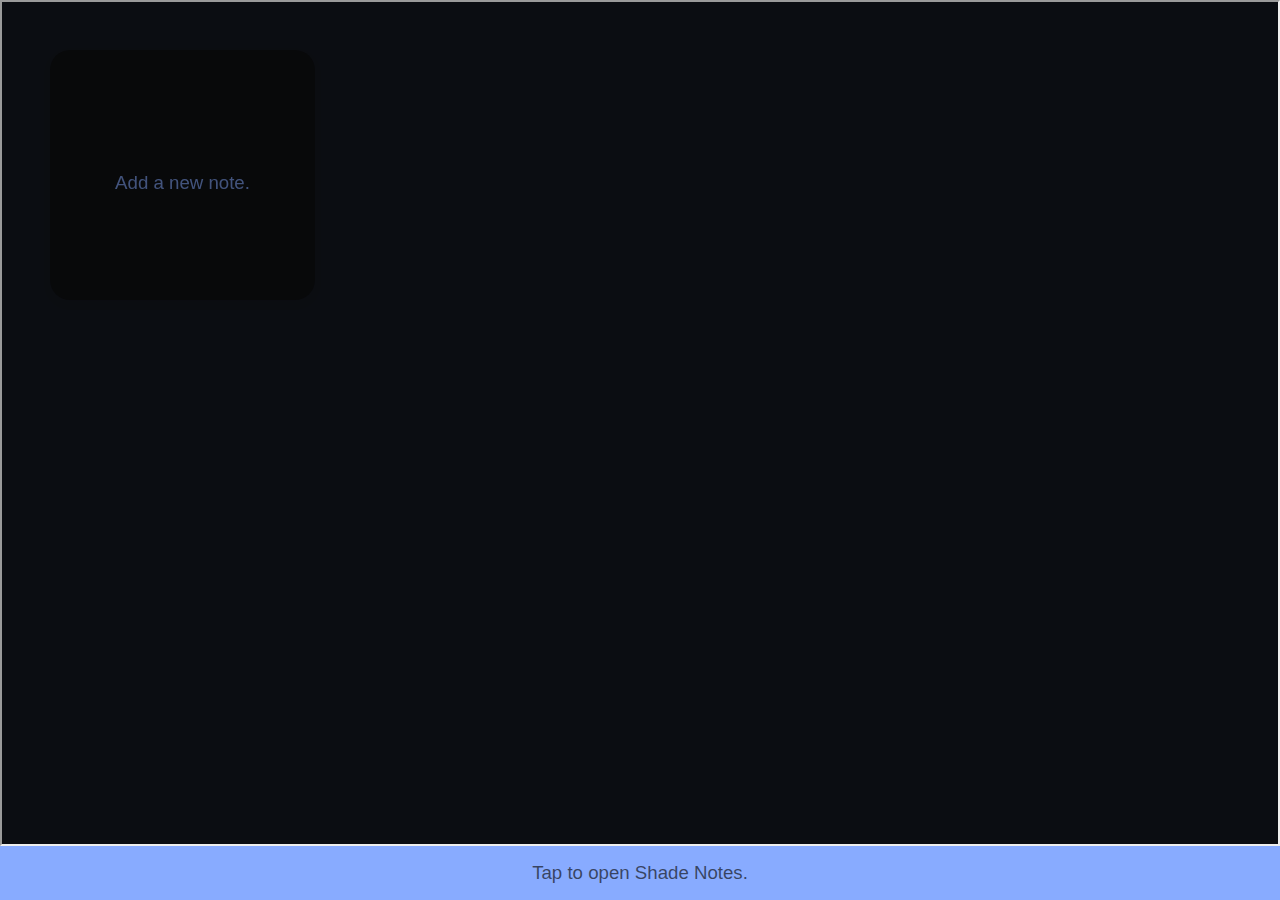
<file: index.html>
<!DOCTYPE html>
<html lang="en">

<head>
  <!-- Google tag (gtag.js) -->
<script async src="https://www.googletagmanager.com/gtag/js?id=G-H4R0WR1V33"></script>
<script>
  window.dataLayer = window.dataLayer || [];
  function gtag(){dataLayer.push(arguments);}
  gtag('js', new Date());

  gtag('config', 'G-H4R0WR1V33');
</script>
  <style>
    .circle-popup {
      position: fixed;
      bottom: 0px;
      left: 0px;
      width: 100%;
      height: 6%;
      border-radius: 0px;
      background-color: #88ABFF;
      display: flex;
      justify-content: center;
      align-items: center;
      cursor: pointer;
      z-index: 9999;
    }

    .chat-icon {
      position: fixed;
      bottom: 0px;
      left: 0px;
      width: 100%;
      height: 6%;
      border-radius: 0px;
      background-color: #88ABFF;
      display: flex;
      justify-content: center;
      align-items: center;
      cursor: pointer;
      z-index: 9999;
    }

    .popup-content {
      position: fixed;
      top: 0px;
      left: 0%;
      right: 10%;
      width: 100%;
      height: 94%;
      background-color: rgba(0, 0, 0, 0.512);
      display: block;
      z-index: 99999;
      border-radius: 0%
    }

    .close-btn {
      position: fixed;
      bottom: 0px;
      left: 0px;
      width: 100%;
      height: 40px;
      border-radius: 0px;
      background-color: #88ABFF;
      display: flex;
      justify-content: center;
      align-items: center;
      cursor: pointer;
      z-index: 9999;
    }

    iframe {
      width: 100%;
      height: 100%;
      border-radius: 0%;
    }
  </style>
   <!-- Iconscout Link For Icons -->
    <link rel="stylesheet" href="https://unicons.iconscout.com/release/v4.0.0/css/line.css">
    <link rel="stylesheet" href="https://cdn.jsdelivr.net/npm/boxicons@latest/css/boxicons.min.css">
   <link href='https://unpkg.com/boxicons@2.1.1/css/boxicons.min.css' rel='stylesheet'>
  <meta charset="UTF-8" />
  <meta http-equiv="X-UA-Compatible" content="IE=edge" />
  <meta name="viewport" content="width=device-width, initial-scale=1.0" />
  <title>Shade Music Plus - It's a new way of music!</title>
  <link rel="icon" href="favicon.ico" sizes="any" />
  <link rel="icon" href="favicon.svg" type="image/svg+xml" />
  <link rel="manifest" href="manifest.json" />
  <meta name="theme-color" content="#181c25" />
  <link rel="stylesheet" href="about.css" />
  <link rel="stylesheet" href="skins/default.css" id="default-stylesheet" />
  <meta http-equiv="origin-trial"
    content="Ag0dq8uEMbI39TwGGfxxyR3EG4tXDnqIxBr4kwlYh7sV/HDAA2FS4k9OGqPczceHZJYs52vwSbwrSslVa/lzNr0AAAB0eyJvcmlnaW4iOiJodHRwczovL21pY3Jvc29mdGVkZ2UuZ2l0aHViLmlvOjQ0MyIsImlzU3ViZG9tYWluIjpmYWxzZSwiZmVhdHVyZSI6Im1zV2ViQXBwV2lkZ2V0cyIsImV4cGlyeSI6MTY4NTU3NzYwMH0=">
</head>

<body>

  <div class="popup-box">
      <div class="popup">
        <div class="content">
          <header>
            <p></p>
            <i class="uil uil-times"></i>
          </header>
          <form action="#">
            <div class="row title">
              <label>Title</label>
              <input type="text" spellcheck="true">
            </div>
            <div class="row description"><div id="froala"></div>
              <label>Description</label>
              <textarea spellcheck="false"></textarea>
            </div>
            <button></button>
          </form>
        </div>
      </div>
    </div>
    <div class="wrapper">
      <li class="add-box">
        <div class="icon"><i class="uil uil-plus"></i></div>
        <p>Add a new note.</p>
      </li>
    </div>
  <script src="https://shadeappworld.github.io/notes/script.js"></script>
  <div class="circle-popup">
    <div class="chat-icon">Tap to open Shade Notes.</div>
    <div class="popup-content">

      <iframe id="popup-iframe" src="https://shademusic1.goodbarber.app" allowfullscreen="true"
        draggable="true"></iframe>
    </div>
  </div>


  <dialog id="about-dialog">
    <div class="screenshot"></div>
    <img class="logo" src="./favicon-128.png" alt="The PWAmp logo" />
    <section class="about">
      <h1>Shade Music Plus</h1>
      <h2>From Shade Software</h2>
      <p>
        Welcome to a brand new way of music! Shade Music Plus just got a new update!
      </p>
      <p>
        1. Shade Music Plus has integration with Shade Notes Pro, allowing you to take notes on the go!
        2. Faster load times, Shade Music Plus now takes a few seconds to load
        
        We hope you enjoy this new Shade Notes Pro update, #TeamShade!
      </p>
    </section>
    <form class="actions" method="dialog">
      <button value="cancel">Close</button>
      <button value="install" id="install-button">Install app</button>
    </form>
  </dialog>


  <script>
    if ("serviceWorker" in navigator) {
      navigator.serviceWorker.register("./sw.js");
    }
  </script>

  <script>
    // Get the necessary DOM elements
    var circlePopup = document.querySelector('.circle-popup');
    var popupContent = document.querySelector('.popup-content');
    var closeBtn = document.querySelector('.close-btn');

    // Function to toggle the popup
    function togglePopup() {
      popupContent.style.display = popupContent.style.display === 'none' ? 'block' : 'none';
    }

    // Add event listeners to the elements
    circlePopup.addEventListener('click', togglePopup);
    closeBtn.addEventListener('click', togglePopup);
  </script>
  
</body>

</html>
</file>
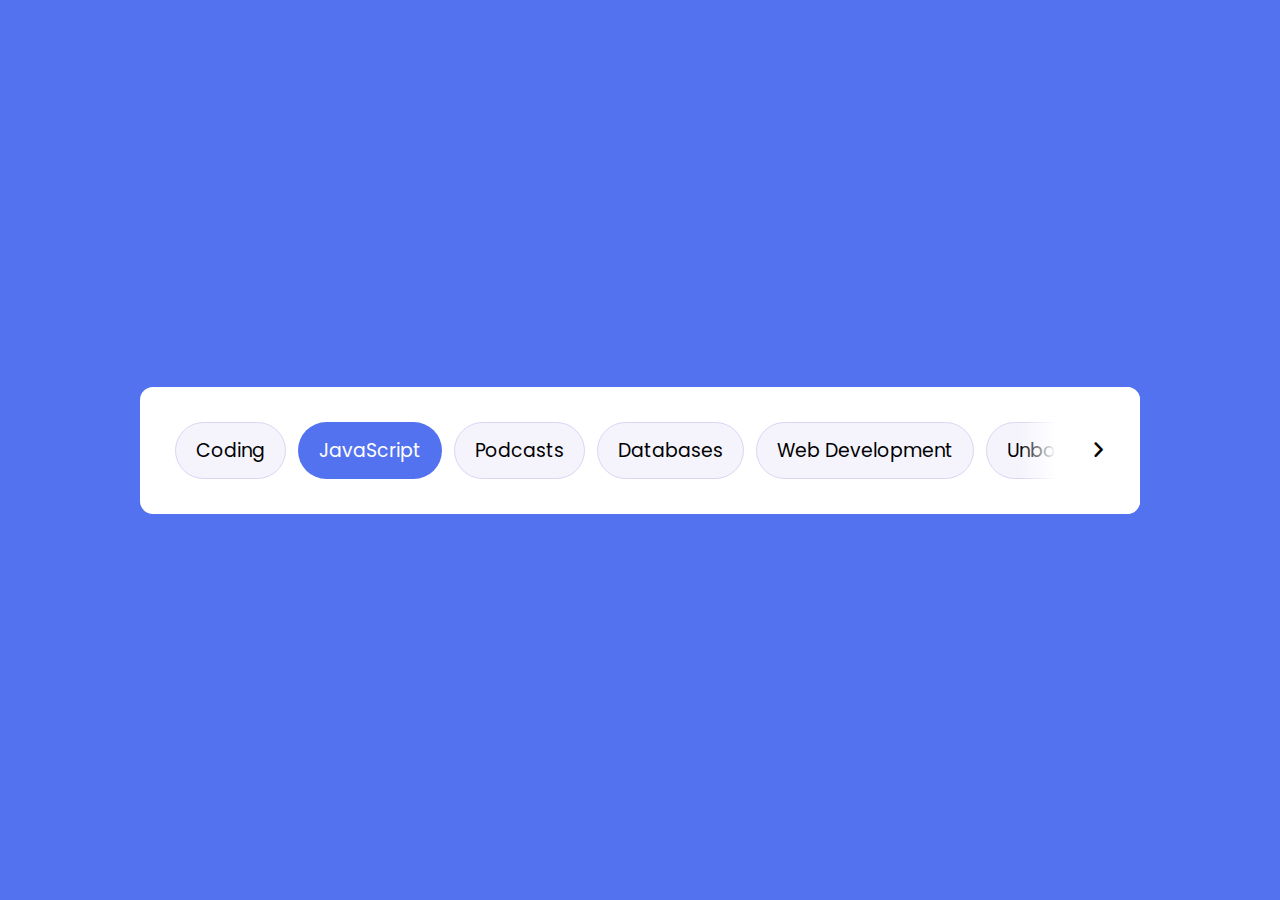
<file: draggables/index.html>
<!DOOOOOOOOOOOOOOOCTYPEEEEEEEEEEEEEEEE html>
<!-- Coding By CodingNepal - youtube.com/codingnepal -->
<html lang="en" dir="ltr">
  <head>
      <meta charset="utf-8">
          <title>Draggable Slider Tabs | CodingNepal</title>
              <link rel="stylesheet" href="style.css">
                  <meta name="viewport" content="width=device-width, initial-scale=1.0">
                      <!-- Font Awesome CDN Link for Icons -->
                          <link rel="stylesheet" href="https://cdnjs.cloudflare.com/ajax/libs/font-awesome/6.2.0/css/all.min.css">
                              <script src="script.js" defer></script>
                                </head>
                                  <body>
                                      <div class="wrapper">
                                            <div class="icon"><i id="left" class="fa-solid fa-angle-left"></i></div>
                                                  <ul class="tabs-box">
                                                          <li class="tab">Coding</li>
                                                                  <li class="tab active">JavaScript</li>
                                                                          <li class="tab">Podcasts</li>
                                                                                  <li class="tab">Databases</li>
                                                                                          <li class="tab">Web Development</li>
                                                                                                  <li class="tab">Unboxing</li>
                                                                                                          <li class="tab">History</li>
                                                                                                                  <li class="tab">Programming</li>
                                                                                                                          <li class="tab">Gadgets</li>
                                                                                                                                  <li class="tab">Algorithms</li>
                                                                                                                                          <li class="tab">Comedy</li>
                                                                                                                                                  <li class="tab">Gaming</li>
                                                                                                                                                          <li class="tab">Share Market</li>
                                                                                                                                                                  <li class="tab">Smartphones</li>
                                                                                                                                                                          <li class="tab">Data Structure</li>
                                                                                                                                                                                </ul>
                                                                                                                                                                                      <div class="icon"><i id="right" class="fa-solid fa-angle-right"></i></div>
                                                                                                                                                                                          </div>
                                                                                                                                                                                            </body>
                                                                                                                                                                                            </html>
</file>
<file: about.css>
/* Colors in this CSS are hardcoded because we want the about
screen to always look the same, no matter what skin is used. */

#about-dialog {
  /* Please keep these colors in sync with skins/default.css */
  --back: #181c25;
  --text: #fefefe;
  --primary: #ffbb50;
}

#about-dialog::backdrop {
  background-color: #0008;
}

#about-dialog {
  max-width: 900px;
  border: 1px solid black;
  border-radius: .5rem;
  background: var(--back);
  color: var(--text);
  box-shadow: 0 0 1rem 0 #0008;
  overflow: hidden;
  padding: 0;
  display: grid;
  grid-template-columns: minmax(260px, 1fr) 2fr;
  grid-template-rows: min-content auto auto;
}

#about-dialog:not([open]) {
  display: none;
}

#about-dialog > * {
  grid-column: 1;
}

#about-dialog .screenshot {
  grid-column: 2;
  grid-row: 1 / -1;
  background-image: url(./visualizer.png);
  background-repeat: no-repeat;
  background-size: cover;
}

#about-dialog .logo {
  place-self: center;
  margin: 2rem 0 1rem 0;
}

#about-dialog h1, #about-dialog h2 {
  text-align: center;
  margin: 1rem;
  font-size: 1rem;
}

#about-dialog h2 {
  font-weight: normal;
  font-size: .8rem;
  margin: 2rem;
}

#about-dialog p {
  font-size: .8rem;
  margin: 1rem 2rem;
}

#about-dialog .actions {
  margin: 0 1rem 2rem 1rem;
  text-align: center;
}

#about-dialog button {
  font-size: .8rem;
  background: var(--primary);
  color: var(--back);
  border-radius: .25rem;
  padding: .3rem;
  cursor: pointer;
}

#about-dialog button[disabled] {
  display: none;
}
</file>
<file: skins/default.css>
:root {
  /* Please keep this in sync with about.css */
  --back: #181c25;
  --secondary: #444;
  --text: rgba(15, 15, 15, 0.674);
  --text-disabled: #e1d9d9;
  --primary:  #88ABFF;
}

*{
  margin: 0;
  padding: 0;
  box-sizing: border-box;
  font-family: 'Poppins', sans-serif;
}
@media (forced-colors: active) {
  button {
    background-color: CanvasText !important;
    --primary: Canvas;
  }
}

* {
  box-sizing: border-box;
}

html {
  font-family: system-ui, -apple-system, BlinkMacSystemFont, 'Segoe UI', Roboto, Oxygen, Ubuntu, Cantarell, 'Open Sans', 'Helvetica Neue', sans-serif;
  font-size: 14pt;
}

@media (max-width: 600px) {
  html {
    font-size: 12pt;
  }
}

@media (max-width: 400px) {
  html {
    font-size: 11pt;
  }
}

input,
button {
  font-size: inherit;
  font-family: inherit;
}

ul,
ol,
li {
  list-style: none;
  margin: 0;
  padding: 0;
}

html,
body {
  height: 100%;
  margin: 0;
  overflow: hidden;
}

::-webkit-scrollbar, ::-webkit-scrollbar-track {
  background: transparent;
  width: .5rem;
}

::-webkit-scrollbar-thumb {
  background: var(--primary);
  border-radius: 100vh;
}

body {
  background: var(--back);
  color: var(--text);
  display: grid;
  grid-template-rows: auto 1fr auto auto;
}

.visualizing body {
  grid-template-rows: 1fr;
  place-items: end stretch;
}

.dropping-songs {
  outline: .5rem dashed var(--primary);
  outline-offset: -.5rem;
}

.main-button {
  border: none;
  background: none;
  border-radius: 50%;
  width: 3rem;
  height: 3rem;
  cursor: pointer;
  margin: 0;
  padding: 0;
  display: grid;
  place-content: center;
}

button span {
  color: transparent;
  display: block;
  overflow: hidden;
  width: 1rem;
  height: 1rem;
  font-size: 0;
}

.main-button:active {
  box-shadow: inset 0 0 0 .25rem var(--back);
}

.player {
  z-index: 1;
  padding: 1rem;
  /* If WCO is enabled, push the player down a little to avoid overlapping the titlebar area */
  padding-top: env(titlebar-area-height, 1rem);
}

.player-controls {
  display: flex;
  gap: 1rem;
  justify-content: center;
  margin-block-end: 1rem;
  position: relative;
}

.player-controls #playpause {
  background: var(--primary);
}

.player-controls #playpause span {
  position: relative;
  left: 0.125rem;

  background-color: var(--text);
  /* Draw the 2 pause bars */
  background-image: linear-gradient(
    to right,
    transparent 40%,
    var(--primary) 40%,
    var(--primary) 60%,
    transparent 0
  );
  background-position: center;
  background-repeat: no-repeat;
  background-size: 0 100%;

  /* Hide the central part between the 2 bars */
  transition: all 0.3s;
}

@media (forced-colors: active) {
  .player-controls #playpause span  {
    --primary: CanvasText;
    --text: Canvas;
  }
}

.player-controls #playpause.playing span {
  background-size: 100% 100%;
  left: 0;
}

.player-controls #playpause span::before,
.player-controls #playpause span::after {
  content: "";
  position: absolute;
  top: 0;
  left: 0;
  height: 100%;
  width: 100%;
  background: var(--primary);
  transform-origin: top left;

  /* And transitioned to the right angle to transform the square into a
     triangle */
  transition: transform 0.3s;
}

.player-controls #playpause span::before {
  transform: skew(64deg);
}

.player-controls #playpause span::after {
  transform: skew(117deg);
  transform-origin: bottom left;
}

.player-controls #playpause.playing span::before,
.player-controls #playpause.playing span::after {
  content: "";
  position: absolute;
  top: 0;
  left: 0;
  height: 100%;
  width: 100%;
  background: var(--primary);
  /* Before and after are skewed at 90deg to be invisible */
  transform: skew(90deg);
  transform-origin: top left;
}

.player-controls #playpause.playing span::after {
  transform-origin: bottom left;
}

.player-controls #previous,
.player-controls #next {
  position: relative;
  background: #0004;
}

.player-controls #previous span {
  width: 0;
  height: 0;
  border-top: 0.5rem solid transparent;
  border-right: 1rem solid var(--primary);
  border-bottom: 0.5rem solid transparent;
}

.player-controls #previous::before,
.player-controls #next::before {
  content: "";
  display: block;
  background: var(--primary);
  width: 0.2rem;
  height: 1rem;
  position: absolute;
  top: 1rem;
  left: 1rem;
}

.player-controls #next::before {
  left: unset;
  right: 1rem;
}

.player-controls #next span {
  width: 0;
  height: 0;
  border-top: 0.5rem solid transparent;
  border-left: 1rem solid var(--primary);
  border-bottom: 0.5rem solid transparent;
}

.playlist .empty-playlist {
  text-align: center;
  font-style: italic;
  color: var(--text-disabled);
  width: max-content;
}

.playlist.has-songs .empty-playlist {
  display: none;
}

.playlist-song {
  padding: .75rem 0;
  border-radius: 1rem;
  width: max-content;
  margin: 0 auto;
  display: grid;
  grid-template-columns: 2rem 2rem 30vw calc(30vw - 2rem) 20vw 2rem 2rem;
  grid-template-rows: 1fr;
  column-gap: 1rem;
  background-color: var(--back);
  transition: background-color .1s linear;
}

@media (max-width: 400px) {
  .playlist-song {
    padding: .5rem 0;
  }
}

.playlist-song:nth-child(2n) {
  background: #ffffff04;
}

.playlist-song > span {
  white-space: nowrap;
  text-overflow: ellipsis;
  overflow: hidden;
}

.playlist-song button {
  font-size: inherit;
  font-family: inherit;
  color: inherit;
  background-color: transparent;
  border: 0;
  margin: 0;
  padding: 0;
  width: min-content;
}

.playlist-song.playing {
  background-color: var(--primary);
  color: var(--back);
}

@media (forced-colors: active) {
  .playlist-song.playing {
    background-color: Highlight;
  }
}

.playlist-song .artist {
  grid-column: 4;
  font-size: 0.8rem;
  color: var(--text-disabled);
}

html:not(.visualizing) .playlist-song.playing .artist {
  color: var(--back);
}

.playlist-song .album {
  grid-column: 5;
  align-self: center;
}

.playlist-song.playing .album {
  color: var(--back);
}

.playlist-song .title {
  grid-column: 3;
}

.playlist-song .artwork {
  grid-column: 2;
  width: 100%;
}

.dropping-artwork .playlist-song .artwork {
  outline: .2rem dashed var(--primary);
  outline-offset: -.2rem;
}

.playlist-song .play {
  grid-column: 1;
  place-self: center;
  color: transparent;
  width: 0;
  height: 0;
  border-left: 1rem solid var(--primary);
  border-top: 0.5rem solid transparent;
  border-bottom: 0.5rem solid transparent;
  cursor: pointer;
}

.playlist-song.playing .play {
  border-left-color: var(--back);
}

@media (forced-colors: active) {
  .playlist-song .play {
    border-color: Canvas !important;
    border-left-color: CanvasText !important;
  }
  
  .playlist-song.playing .play {
    border-color: Highlight !important;
    border-left-color: CanvasText !important;
  }
}

.playlist-song .play:hover,
.playlist-song.playing .play {
  border-left-color: var(--text);
}

.playlist-song .duration {
  grid-column: 6;
  place-self: center;
  font-size: .7rem;
  padding-left: .25rem;
  color: var(--text-disabled);
}

.playlist-song.playing .duration {
  color: var(--back);
}

.playlist-song .actions {
  grid-column: 7;
  width: 1rem;
  height: 1rem;
  overflow: hidden;
  color: transparent;
  font-size: 0;
  place-self: center;
  display: grid;
  align-content: center;
  cursor: pointer;
}

@media (forced-colors: active) {
  .playlist-song .actions {
    background: Canvas !important;
    /* --text: CanvasText !important;
    --primary: CanvasText !important; */
  }
}

.playlist-song .actions::before {
  content: '...';
  color: var(--primary);
  font-size: 1.5rem;
  line-height: 1;
}

.playlist-song .actions:hover::before,
.playlist-song.playing .actions::before {
  color: var(--text);
}

.playlist-song.loading-placeholder .artist,
.playlist-song.loading-placeholder .album,
.playlist-song.loading-placeholder .title {
  background: var(--text-disabled);
  box-shadow: inset 0 0 0 2px var(--back);
  background-image: linear-gradient(-45deg, transparent 30%, #fff5, transparent 70%);
  background-repeat: no-repeat;
  animation: loading-field 2s linear infinite;
}

.playlist-song.remote .title::before {
  content: '☁ ';
  font-size: .9rem;
}

.playlist-song.remote.error {
  color: var(--text-disabled);
}

.playlist-song.loading-placeholder .duration {
  display: none;
}

@keyframes loading-field {
  from {
    background-position: -10em 0;
  }
  to {
    background-position: 10em 0;
  }
}

@media (max-width: 1300px) {
  .playlist-song {
    grid-template-columns: 2rem 2rem 15rem 10rem 2rem 2rem;
    grid-template-rows: auto auto;
    border-bottom: 0;
  }

  .playlist-song .play {
    grid-row: 1;
    grid-column: 1;
  }

  .playlist-song .artwork {
    grid-row: 1 / span 2;
    grid-column: 2;
  }


  .playlist-song .artist {
    grid-row: 2;
    grid-column: 3;
  }
  
  .playlist-song .album {
    grid-row: 1;
    grid-column: 4;
  }
  
  .playlist-song .title {
    grid-row: 1;
    grid-column: 3;
  }

  .playlist-song .duration {
    grid-row: 1;
    grid-column: 5;
  }

  .playlist-song .actions {
    grid-row: 1;
    grid-column: 6;
  }
}

@media (max-width: 800px) {
  .playlist-song {
    grid-template-columns: 2rem  2rem 17rem 2rem 2rem;
    grid-template-rows: 1fr 1fr 1fr;
  }

  .playlist-song .play {
    grid-row: 1 / span 3;
  }

  .playlist-song .artwork {
    grid-row: 1 / span 3;
    grid-column: 2;
    place-self: center;
  }

  .playlist-song .duration {
    grid-row: 1 / span 3;
    grid-column: 4;
  }

  .playlist-song .title {
    grid-row: 1;
    grid-column: 3;
  }

  .playlist-song .artist {
    grid-row: 2;
    grid-column: 3;
  }

  .playlist-song .album {
    grid-row: 3;
    grid-column: 3;
  }

  .playlist-song .actions {
    grid-row: 1 / span 3;
    grid-column: 5;
  }
}

@media (max-width: 600px) {
  .playlist-song {
    width: unset;
    margin: 0;
    grid-template-columns: 2rem 2rem 1fr 2rem;
    grid-template-rows: 1fr 1fr 1fr 1fr;
    column-gap: .5rem;
  }

  .playlist-song .play {
    grid-row: 1 / span 4;
  }

  .playlist-song .artwork {
    grid-row: 1 / span 4;
    grid-column: 2;
  }

  .playlist-song .duration {
    grid-row: 4;
    grid-column: 3;
    justify-self: start;
    padding-left: unset;
  }

  .playlist-song .title {
    grid-row: 1;
    grid-column: 3;
  }

  .playlist-song .artist {
    grid-row: 2;
    grid-column: 3;
  }

  .playlist-song .album {
    grid-row: 3;
    grid-column: 3;
  }

  .playlist-song .actions {
    grid-row: 1 / span 4;
    grid-column: 4;
  }
}

.visualizing .playlist,
.visualizing .playhead-control {
  display: none;
}

.playhead-control {
  display: flex;
  align-items: center;
  gap: 1rem;
  justify-content: center;
  font-size: .8rem;
}

#currenttime, #duration {
  width: 2rem;
  text-align: right;
}

#duration {
  text-align: left;
}

@media (forced-colors: active) {
  input[type="range"] {
    --secondary: CanvasText;
  }
}

input[type="range"] {
  -webkit-appearance: none;
  background: none;
  margin: 0;
  cursor: ew-resize;
}

input[type="range"]::-webkit-slider-container {
  -webkit-user-modify: read-write !important;
  margin: 0;
  height: .5rem;
}

input[type="range"]::-webkit-slider-runnable-track {
  margin: 0;
  -webkit-appearance: none;
  height: .5rem;
  background: var(--secondary);
  border-radius: 100vh;
}

/* Note: we have to repeat the entire rule for Firefox as combining the selectors
   makes the rule not apply at all on chromium */
input[type="range"]::-moz-range-track {
  margin: 0;
  appearance: none;
  height: .5rem;
  background: var(--secondary);
  border-radius: 100vh;
}

input[type="range"]::-webkit-slider-thumb {
  -webkit-appearance: none;
  border: none;
  width: 1rem;
  height: 1rem;
  border-radius: 50%;
  cursor: ew-resize;
  background: var(--primary);
  position: relative;
  top: -.25rem;
}

/* Note: we have to repeat the entire rule for Firefox as combining the selectors
   makes the rule not apply at all on chromium */
input[type="range"]::-moz-range-thumb {
  appearance: none;
  border: none;
  width: 1rem;
  height: 1rem;
  border-radius: 50%;
  cursor: ew-resize;
  background: var(--primary);
  position: relative;
  top: -.25rem;
}

@media (forced-colors: active) {
  input[type="range"]::-webkit-slider-thumb {
    border: 1px solid;
  }
  input[type="range"]::-moz-range-thumb {
    border: 1px solid;
  }
}

input[type="range"]:active::-webkit-slider-thumb,
input[type="range"]:hover::-webkit-slider-thumb {
  background: var(--text);
}

/* Note: we have to repeat the entire rule for Firefox as combining the selectors
   makes the rule not apply at all on chromium */
input[type="range"]:active::-moz-range-thumb,
input[type="range"]:hover::-moz-range-thumb {
  background: var(--text);
}

#playhead {
  width: 50%;
}

.visualizing .volume {
  display: none;
}

.volume {
  display: flex;
  align-items: center;
  justify-content: center;
  gap: .5rem;
  position: relative;
  inset-inline-start: -.7rem;
  padding-block-start: 1rem;
}

.volume label {
  width: 1rem;
  height: 1rem;
  color: transparent;
  overflow: hidden;
  border-radius: 50%;
  
  background-image:
  linear-gradient(45deg, var(--back) 50%, transparent 0),
  linear-gradient(135deg, var(--back) 50%, transparent 0),
  radial-gradient(var(--primary) 10%, transparent 0),
    radial-gradient(transparent 20%, var(--primary) 20%, var(--primary) 40%, transparent 0),
    radial-gradient(transparent 50%, var(--primary) 50%, var(--primary) 80%, transparent 0);
}

#volume {
  width: 30%;
}

.playlist {
  height: 100%;
  width: max-content;
  overflow-y: auto;
  display: grid;
  place-items: center;
  place-self: center;
  padding-inline: 1rem;
}

@media (max-width: 600px) {
  .playlist {
    padding-inline: .5rem;
    width: unset;
  } 
}

.visualizing .app-controls {
  display: none;
}

.app-controls {
  display: flex;
  justify-content: center;
  gap: 1rem;
  padding: 1rem;
}

.app-controls button {
  background: var(--primary);
}

#add-songs span {
  background: 
    linear-gradient(to bottom, transparent 40%, var(--text) 40%, var(--text) 60%, transparent 0),
    linear-gradient(to right, transparent 40%, var(--text) 40%, var(--text) 60%, transparent 0);
}

#load-custom-skin span {
  background: linear-gradient(135deg, transparent 50%, var(--text) 0);
  border-radius: 50%;
  border: 2px solid var(--text);
}

#record-audio span {
  background: var(--text);
  border-radius: 50%;
  box-shadow: inset 0 0 0 2px var(--primary), 0 0 0 2px var(--text);
}

#record-audio.recording {
  background-color: red;
}

#record-audio.recording span {
  box-shadow: inset 0 0 0 2px red, 0 0 0 2px var(--text);
}

#playlist-actions span {
  background: radial-gradient(circle at center, var(--text) 20%, #0000 0);
  background-repeat: repeat-x;
  background-size: .33rem 1rem;
}

#toggle-visualizer {
  background-color: #0004;
  background-image:
    linear-gradient(to right, transparent calc(50% - 1.15rem), var(--primary) calc(50% - 1.15rem) calc(50% - .85rem), transparent 0),
    linear-gradient(to right, transparent calc(50% - .65rem), var(--primary) calc(50% - .65rem) calc(50% - .35rem), transparent 0),
    linear-gradient(to right, transparent calc(50% - .15rem), var(--primary) calc(50% - .15rem) calc(50% + .15rem), transparent 0),
    linear-gradient(to right, transparent calc(50% + .35rem), var(--primary) calc(50% + .35rem) calc(50% + .65rem), transparent 0),
    linear-gradient(to right, transparent calc(50% + .85rem), var(--primary) calc(50% + .85rem) calc(50% + 1.15rem), transparent 0);
  background-position: center;
  background-repeat: no-repeat;
  background-size:
    100% 15%,
    100% 30%,
    100% 60%,
    100% 40%,
    100% 20%;
  scale: .4;
  position: absolute;
  left: calc(50% + 6rem);
}

[popover] {
  position: fixed;
  padding: 0;
  border: 0;
  margin: 0;
  display: flex;
  flex-direction: column;
  background: var(--back);
  box-shadow: 0 0 0 1px var(--back);
  opacity: 1;
  transition: opacity .1s linear;
  pointer-events: all;
  border-radius: .25rem;
  overflow: hidden;
  box-shadow: 0 0 .5rem 0 #0006;
}

[popover]:not(:popover-open) {
  pointer-events: none;
  opacity: 0;
}

/* Duplicated rule needed when the polyfill is used */
@supports not selector([popover]:popover-open) {
  [popover]:not(.\:popover-open) {
    pointer-events: none;
    opacity: 0;
  }
}

.popover-item {
  background: var(--secondary);
  color: var(--text);
  text-align: left;
  border: 0;
  cursor: pointer;
  padding: .5rem 1rem;
  border-block-end: 1px solid #0003;
}

.popover-item:last-child {
  border: 0;
}

.popover-item:not([disabled]):hover {
  background: var(--primary);
  color: var(--back);
}

.popover-item[disabled] {
  color: var(--text-disabled);
}

#waveform {
  position: absolute;
  width: 100%;
  height: 100%;
  top: 0;
  left: 0;
  pointer-events: none;
  z-index: -1;
}

html:not(.visualizing) #waveform {
  display: none;
}

.current-song {
  display: none;
  pointer-events: none;
  grid-row: 1;
}

.visualizing .current-song {
  display: block;
}

.current-song .playlist-song {
  display: block;
  padding: 0;
  text-align: center;
  background: transparent;
  margin: 0;
  width: 100%;
}

.current-song .playlist-song * {
  font-size: 1rem;
  color: var(--text);
  padding-inline-start: .25rem;
}

.current-song .playlist-song .title::after,
.current-song .playlist-song .artist::after {
  content: " -";
}

.current-song .playlist-song .artwork {
  width: 100%;
  display: block;
  margin: 0;
  padding: 0;
  position: absolute;
  top: 0;
  -webkit-mask-image: -webkit-gradient(linear, 0 0, 0 80%, from(rgba(0,0,0,.5)), to(rgba(0,0,0,0)));
  mask-image: linear-gradient(to bottom, rgba(0,0,0,.5), rgba(0,0,0,0) 80%);
  scale: 1.1;
}

.current-song .playlist-song .duration {
  display: none;
}

.current-song .playlist-song.remote .title::before {
  display: none;
}
 
/* Shade Notes Pro design elements */

::selection{
  color: #618cf8;
  background: #618cf8;
  background: transparent;
  backdrop-filter: blur(50px);
}
.wrapper{
  margin: 50px;
  display: grid;
  gap: 25px;
  grid-template-columns: repeat(auto-fill, 265px);
  background: transparent;
  backdrop-filter: blur(3px);
}
.wrapper li{
  height: 250px;
  list-style: none;
  border-radius: 20px;
  padding: 15px 20px 20px;
  background: var(--text);
  box-shadow: 0 4px 8px rgba(0,0,0,0.05);
}
.add-box, .icon, .bottom-content, 
.popup, header, .settings .menu li{
  display: flex;
  align-items: center;
  justify-content: space-between;
}
.add-box{
  cursor: pointer;
  flex-direction: column;
  justify-content: center;
  background: transparent;
  backdrop-filter: blur(3px);  
}
.add-box .icon{
  height: 78px;
  width: 78px;
  color: #88ABFF;
  font-size: 40px;
  border-radius: 50%;
  justify-content: center;
  border: 2px dashed #88ABFF;
}
.add-box p{
  color: #88ABFF;
  font-weight: 500;
  margin-top: 20px;
}
.note{
  display: flex;
  flex-direction: column;
  justify-content: space-between;
}
.note .details{
  max-height: 165px;
  overflow-y: auto;
  
}
.note .details::-webkit-scrollbar,
.popup textarea::-webkit-scrollbar{
  width: 0;
}
.note .details:hover::-webkit-scrollbar,
.popup textarea:hover::-webkit-scrollbar{
  width: 5px;
}
.note .details:hover::-webkit-scrollbar-track,
.popup textarea:hover::-webkit-scrollbar-track{
  background: var(--primary);
  border-radius: 25px;
  
  
}
.note .details:hover::-webkit-scrollbar-thumb,
.popup textarea:hover::-webkit-scrollbar-thumb{
  background: white;
  border-radius: 25px;
}
.note p{
  color: #ffffff;
  font-size: 20px;
  font-weight: 500;
  
}
.note span{
  display: block;
  color: #ffffff;
  font-size: 16px;
  margin-top: 5px;
  
}
.note .bottom-content{
  padding-top: 10px;
  border-top: 1px solid #ccc;
}
.bottom-content span{
  color: #aaaaaa;
  font-size: 14px;
}
.bottom-content .settings{
  position: relative;
}
.bottom-content .settings i{
  color: #6D6D6D;
  cursor: pointer;
  font-size: 15px;
}
.settings .menu{
  z-index: 1;
  bottom: 0;
  right: -5px;
  padding: 5px 0;
  background: #fff;
  position: absolute;
  border-radius: 4px;
  transform: scale(0);
  transform-origin: bottom right;
  box-shadow: 0 0 6px rgba(0,0,0,0.15);
  transition: transform 0.2s ease;
}
.settings.show .menu{
  transform: scale(1);
}
.settings .menu li{
  height: 25px;
  font-size: 16px;
  margin-bottom: 2px;
  padding: 17px 15px;
  cursor: pointer;
  box-shadow: none;
  border-radius: 0;
  justify-content: flex-start;
}
.menu li:last-child{
  margin-bottom: 0;
}
.menu li:hover{
  background: #f5f5f5;
}
.menu li i{
  padding-right: 8px;
}

.popup-box{
  position: fixed;
  top: 0;
  left: 0;
  z-index: 2;
  height: 100%;
  width: 100%;
  background: rgba(255, 255, 255, 0.4);
  background: transparent;
  backdrop-filter: blur(50px);  
}
.popup-box .popup{
  position: absolute;
  top: 50%;
  left: 50%;
  z-index: 3;
  width: 100%;
  max-width: 400px;
  justify-content: center;
  transform: translate(-50%, -50%) scale(0.95);
}
.popup-box, .popup{
  opacity: 0;
  pointer-events: none;
  transition: all 0.50s ease;
}
.popup-box.show, .popup-box.show .popup{
  opacity: 1;
  pointer-events: auto;
}
.popup-box.show .popup{
  transform: translate(-50%, -50%) scale(1);
}
.popup .content{
  border-radius: 5px;
  background: #fff;
  width: calc(100% - 15px);
  box-shadow: 0 0 15px rgba(0,0,0,0.1);
  background: transparent;
  backdrop-filter: blur(10px);
}
.content header{
  padding: 15px 25px;
  border-bottom: 1px solid #ccc;
}
.content header p{
  font-size: 20px;
  font-weight: 500;
  color: #ffffff;
}
.content header i{
  color: #ffffff;
  cursor: pointer;
  font-size: 23px;
}
.content form{
  margin: 15px 25px 35px;
  color: #ffffff;
}
.content form .row{
  margin-bottom: 20px;
}
form .row label{
  font-size: 18px;
  display: block;
  margin-bottom: 6px;
}
form :where(input, textarea){
  height: 50px;
  color: white;
  width: 100%;
  outline: none;
  font-size: 17px;
  padding: 0 15px;
  border-radius: 5px;
  border: 1px solid #999999bf;
  background: transparent;
  backdrop-filter: blur(50px);
}
form :where(input, textarea):focus{
  box-shadow: 0 2px 4px rgba(0,0,0,0.11);
  background: transparent;
  backdrop-filter: blur(50px);
}
form .row textarea{
  height: 200px;
  resize: vertical;
  padding: 8px 15px;
  color: white;
  background: transparent;
  backdrop-filter: blur(50px);
}
form button{
  width: 100%;
  height: 50px;
  color: #fff;
  outline: none;
  border: none;
  cursor: pointer;
  font-size: 17px;
  border-radius: 10px;
  background: #6A93F8;
  box-shadow: 0 2px 4px rgba(177, 177, 177, 0.11);
  background: transparent;
  backdrop-filter: blur(3px);
}

@media (max-width: 660px){
  .wrapper{
    margin: 15px;
    gap: 15px;
    grid-template-columns: repeat(auto-fill, 100%);
  }
  .popup-box .popup{
    max-width: calc(100% - 15px);
  }
  .bottom-content .settings i{
    font-size: 17px;
  }
}

/* Todo Project */
.wrappered {
  padding: 35px;
    position: relative;
      overflow-x: hidden;
        max-width: 1000px;
          background: #ffffff00;
            border-radius: 13px;
            }
            .wrappered .icon {
              position: absolute;
                top: 0;
                  height: 100%;
                    width: 120px;
                      display: flex;
                        align-items: center;
                        }
                        .icon:first-child {
                          left: 0;
                            display: none;
                              background: linear-gradient(90deg, #ffffff00 70%, transparent);
                              }
                              .icon:last-child {
                                right: 0;
                                  justify-content: flex-end;
                                    background: linear-gradient(-90deg, #ffffff00 70%, transparent);
                                    }
                                    .icon i {
                                      width: 55px;
                                        height: 55px;
                                          cursor: pointer;
                                            font-size: 1.2rem;
                                              text-align: center;
                                                line-height: 55px;
                                                  border-radius: 50%;
                                                  }
                                                  .icon i:hover {
                                                    background: #efedfb;
                                                    }
                                                    .icon:first-child i {
                                                      margin-left: 15px;
                                                      } 
                                                      .icon:last-child i {
                                                        margin-right: 15px;
                                                        } 
                                                        .wrapper .tabs-box {
                                                          display: flex;
                                                            gap: 12px;
                                                              list-style: none;
                                                                overflow-x: hidden;
                                                                  scroll-behavior: smooth;
                                                                  }
                                                                  .tabs-box.dragging {
                                                                    scroll-behavior: auto;
                                                                      cursor: grab;
                                                                      }
                                                                      .tabs-box .tab {
                                                                        cursor: pointer;
                                                                          font-size: 1.18rem;
                                                                            white-space: nowrap;
                                                                              background: #f5f4fd;
                                                                                padding: 13px 20px;
                                                                                  border-radius: 30px;
                                                                                    border: 1px solid #d8d5f2;
                                                                                    }
                                                                                    .tabs-box .tab:hover{
                                                                                      background: #efedfb;
                                                                                      }
                                                                                      .tabs-box.dragging .tab {
                                                                                        user-select: none;
                                                                                          pointer-events: none;
                                                                                          }
                                                                                          .tabs-box .tab.active{
                                                                                            color: #fff;
                                                                                              background: #5372F0;
                                                                                                border-color: transparent;
                                                                                                }
</file>
<file: draggables/style.css>
/* Import Google font - Poppins */
@import url('https://fonts.googleapis.com/css2?family=Poppins:wght@400;500;600&display=swap');
*{
  margin: 0;
    padding: 0;
      box-sizing: border-box;
        font-family: 'Poppins', sans-serif;
        }
        body {
          display: flex;
            padding: 0 10px;
              align-items: center;
                justify-content: center;
                  min-height: 100vh;
                    background: #5372F0;
                    }
                    .wrapper {
                      padding: 35px;
                        position: relative;
                          overflow-x: hidden;
                            max-width: 1000px;
                              background: #fff;
                                border-radius: 13px;
                                }
                                .wrapper .icon {
                                  position: absolute;
                                    top: 0;
                                      height: 100%;
                                        width: 120px;
                                          display: flex;
                                            align-items: center;
                                            }
                                            .icon:first-child {
                                              left: 0;
                                                display: none;
                                                  background: linear-gradient(90deg, #fff 70%, transparent);
                                                  }
                                                  .icon:last-child {
                                                    right: 0;
                                                      justify-content: flex-end;
                                                        background: linear-gradient(-90deg, #fff 70%, transparent);
                                                        }
                                                        .icon i {
                                                          width: 55px;
                                                            height: 55px;
                                                              cursor: pointer;
                                                                font-size: 1.2rem;
                                                                  text-align: center;
                                                                    line-height: 55px;
                                                                      border-radius: 50%;
                                                                      }
                                                                      .icon i:hover {
                                                                        background: #efedfb;
                                                                        }
                                                                        .icon:first-child i {
                                                                          margin-left: 15px;
                                                                          } 
                                                                          .icon:last-child i {
                                                                            margin-right: 15px;
                                                                            } 
                                                                            .wrapper .tabs-box {
                                                                              display: flex;
                                                                                gap: 12px;
                                                                                  list-style: none;
                                                                                    overflow-x: hidden;
                                                                                      scroll-behavior: smooth;
                                                                                      }
                                                                                      .tabs-box.dragging {
                                                                                        scroll-behavior: auto;
                                                                                          cursor: grab;
                                                                                          }
                                                                                          .tabs-box .tab {
                                                                                            cursor: pointer;
                                                                                              font-size: 1.18rem;
                                                                                                white-space: nowrap;
                                                                                                  background: #f5f4fd;
                                                                                                    padding: 13px 20px;
                                                                                                      border-radius: 30px;
                                                                                                        border: 1px solid #d8d5f2;
                                                                                                        }
                                                                                                        .tabs-box .tab:hover{
                                                                                                          background: #efedfb;
                                                                                                          }
                                                                                                          .tabs-box.dragging .tab {
                                                                                                            user-select: none;
                                                                                                              pointer-events: none;
                                                                                                              }
                                                                                                              .tabs-box .tab.active{
                                                                                                                color: #fff;
                                                                                                                  background: #5372F0;
                                                                                                                    border-color: transparent;
                                                                                                                    }
</file>
